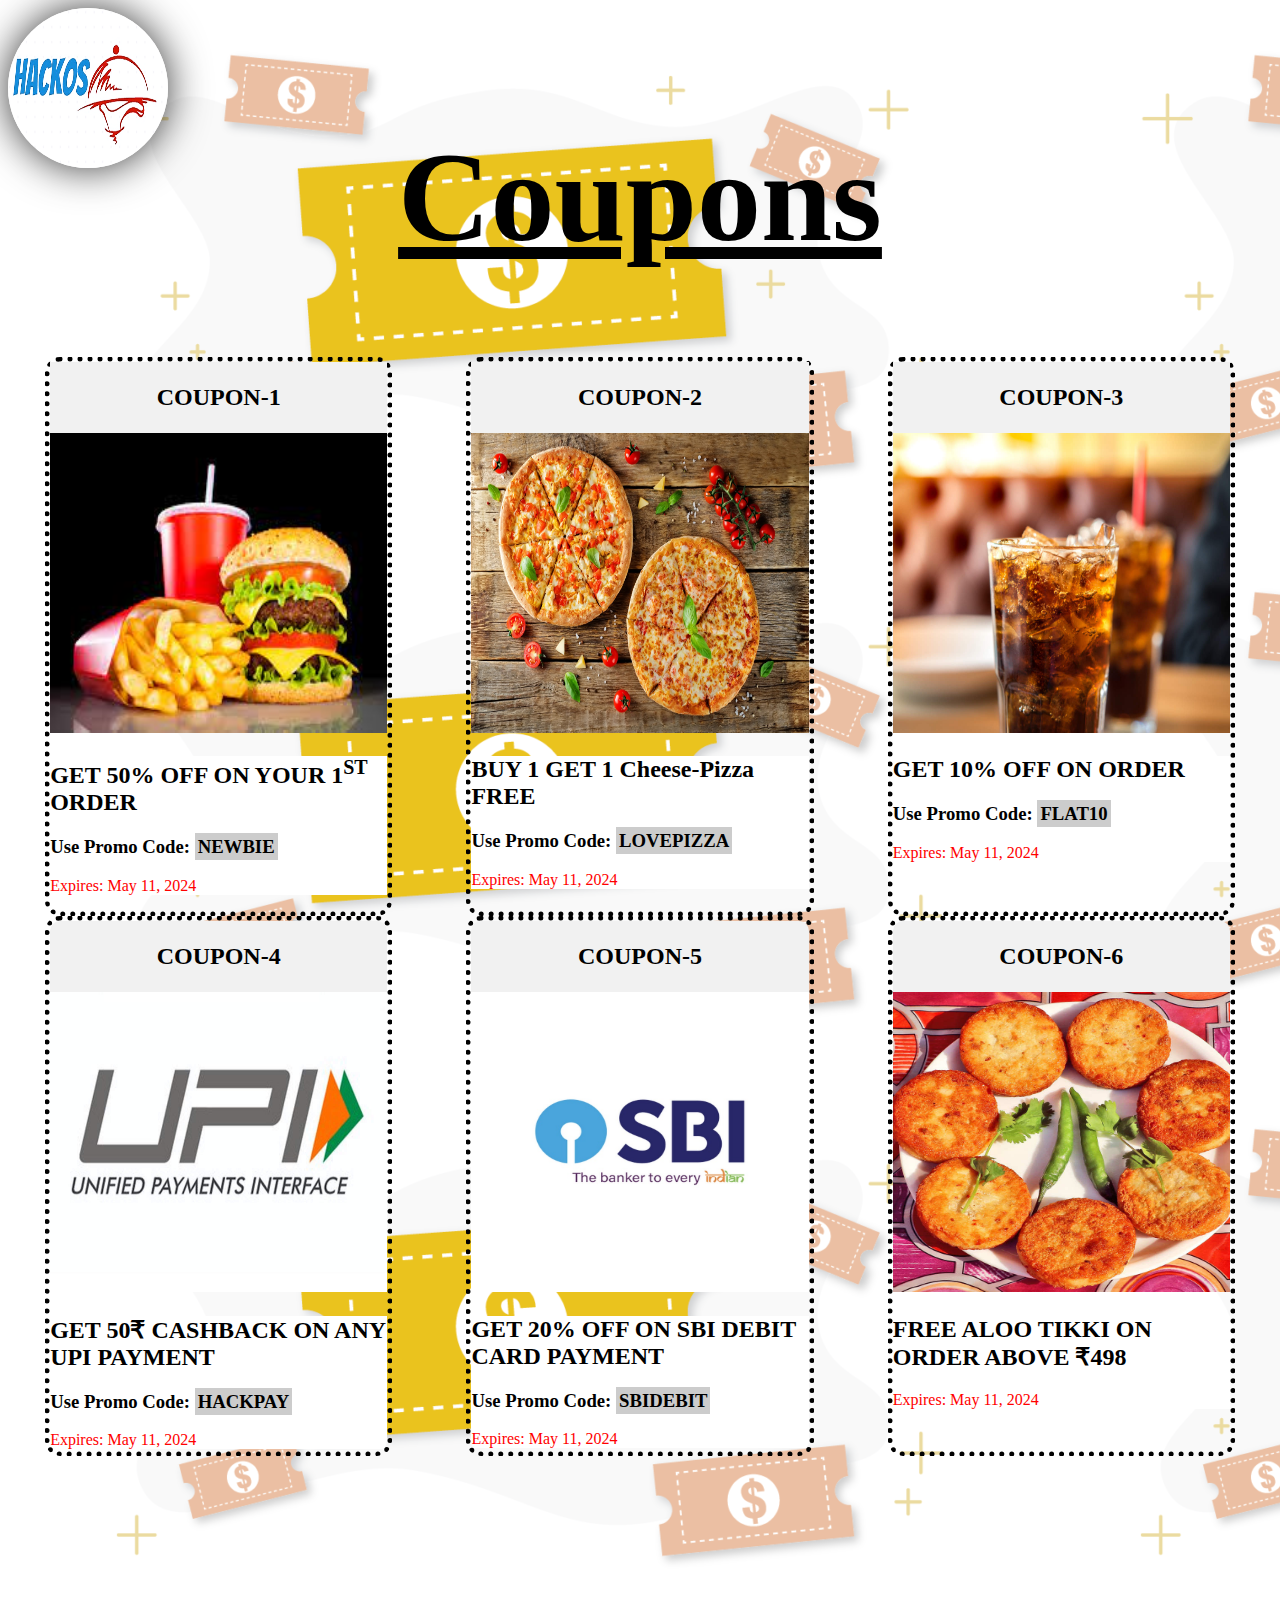
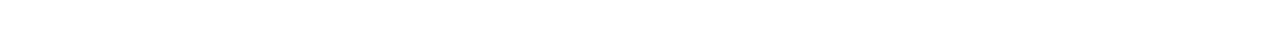
<file: coupon.html>
<!DOCTYPE html>
<html lang="en">
<head>
    <meta charset="UTF-8">
    <meta http-equiv="X-UA-Compatible" content="IE=edge">
    <meta name="viewport" content="width=device-width, initial-scale=1.0">
    <title>Hackos Coupons</title>
    <link rel="stylesheet" href="coupon.css">
    <link rel="stylesheet" href="https://cdnjs.cloudflare.com/ajax/libs/font-awesome/6.1.2/css/all.min.css" integrity="sha512-1sCRPdkRXhBV2PBLUdRb4tMg1w2YPf37qatUFeS7zlBy7jJI8Lf4VHwWfZZfpXtYSLy85pkm9GaYVYMfw5BC1A==" crossorigin="anonymous" referrerpolicy="no-referrer" />
</head>
<body>
  <a href="index.html"><img src="logo.png"></a>

    <section class="combo" style="height:1500px;">
        <h1>Coupons</h1>
        <div class="grid-container1">
        <div class="coupon">
          <div class="container1">
            <h2 style="text-align:center;">COUPON-1</h2>
          </div>
          <img src="combo1.jpg" alt="Avatar">
          <div class="container" style="background-color:white">
            <h2><b>GET 50% OFF ON YOUR 1<SUP>ST</SUP> ORDER</b></h2>
          
            <h3>Use Promo Code: <span class="promo">NEWBIE</span></h3>
            <p class="expire">Expires: May 11, 2024</p>
          </div>
        </div>
        <div class="coupon">
          <div class="container1">
            <h2 style="text-align:center;">COUPON-2</h2>
          </div>
          <img src="combo2.jpg" alt="Avatar">
          <div class="container" style="background-color:white">
            <h2><b>BUY 1 GET 1 Cheese-Pizza FREE</b></h2>
          
            <h3>Use Promo Code: <span class="promo">LOVEPIZZA</span></h3>
            <p class="expire">Expires: May 11, 2024</p>
          </div>
        </div>
        <div class="coupon">
          <div class="container1">
            <h2 style="text-align:center;">COUPON-3</h2>
          </div>
          <img src="combo3.jpg" alt="Avatar">
          <div class="container" style="background-color:white">
            <h2><b>GET 10% OFF ON ORDER</b></h2>
          
            <h3>Use Promo Code: <span class="promo">FLAT10</span></h3>
            <p class="expire">Expires: May 11, 2024</p>
          </div>
        </div>
        
      </div>
      <div class="grid-container2">
        <div class="coupon1">
          <div class="container1">
            <h2 style="text-align:center;">COUPON-4</h2>
          </div>
          <img src="combo4.jpg" alt="Avatar">
          <div class="container" style="background-color:white">
            <h2><b>GET 50₹ CASHBACK ON ANY UPI PAYMENT</b></h2>
         
            <h3>Use Promo Code: <span class="promo">HACKPAY</span></h3>
            <p class="expire">Expires: May 11, 2024</p>
          </div>
        </div>
        <div class="coupon1">
          <div class="container1">
            <h2 style="text-align:center;">COUPON-5</h2>
          </div>
          <img src="combo5.jpg" alt="Avatar">
          <div class="container" style="background-color:white">
            <h2><b>GET 20% OFF ON SBI DEBIT CARD PAYMENT</b></h2>
          
            <h3>Use Promo Code: <span class="promo">SBIDEBIT</span></h3>
            <p class="expire">Expires: May 11, 2024</p>
          </div>
        </div>
        <div class="coupon1">
          <div class="container1">
            <h2 style="text-align:center;">COUPON-6</h2>
          </div>
          <img src="combo6.jpg" alt="Avatar">
          <div class="container" style="background-color:white">
            <h2><b>FREE ALOO TIKKI ON ORDER ABOVE ₹498</b></h2>
          
            <p class="expire">Expires: May 11, 2024</p>
          </div>
        </div>
        
      </div>

    </section>
</body>
</html>
</file>
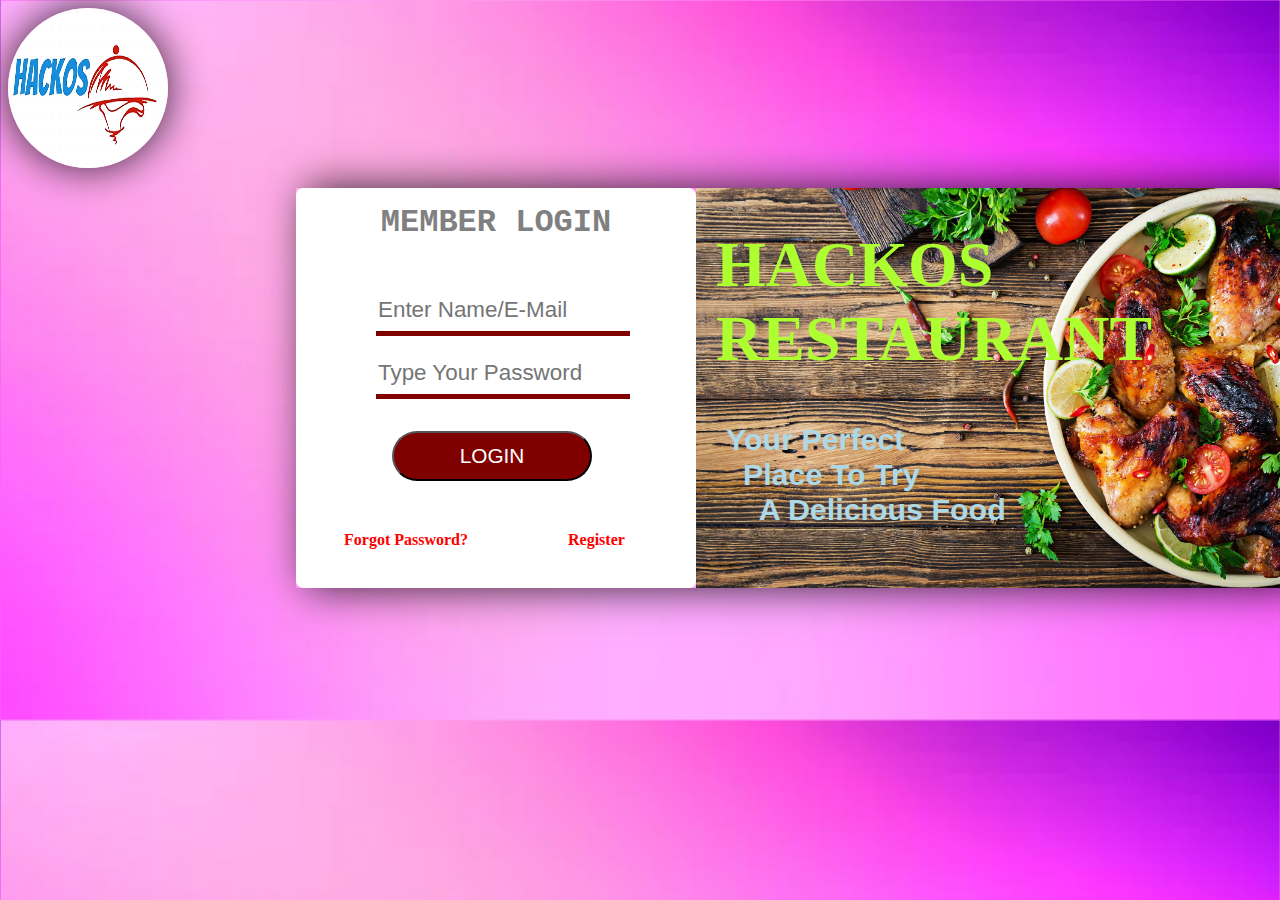
<file: login.html>
<!DOCTYPE html>
<html lang="en">
<head>
    <meta charset="UTF-8">
    <meta http-equiv="X-UA-Compatible" content="IE=edge">
    <meta name="viewport" content="width=device-width, initial-scale=1.0">
    <title>Login Page</title>
    <link rel="stylesheet" href="login.css">
    <link rel="stylesheet" href="https://cdnjs.cloudflare.com/ajax/libs/font-awesome/6.1.2/css/all.min.css" integrity="sha512-1sCRPdkRXhBV2PBLUdRb4tMg1w2YPf37qatUFeS7zlBy7jJI8Lf4VHwWfZZfpXtYSLy85pkm9GaYVYMfw5BC1A==" crossorigin="anonymous" referrerpolicy="no-referrer" />

</head>
<body>
    <a href="index.html"><img src="logo.png"></a>

    <div class="container">
<div class="left">

    <h1><b>MEMBER LOGIN</b></h1>
    <form method="get">
    <input type="text" class="input" placeholder="Enter Name/E-Mail" required>
    <br>
    <input type="password" class="input" placeholder="Type Your Password" required minlength="8" maxlength="30">
<br>
    <button class="button" type="submit">LOGIN</button>
</form>
    <br>
    <a class="link" href="">Forgot Password?</a>
    <a class="link" href="">Register</a>



</div>
<div class="right">
    <div class="top-left">HACKOS<br> RESTAURANT</div>
    <div class="top-left1">Your Perfect<br>&nbsp Place To  Try<br>&nbsp &nbsp A Delicious Food</div>
    
    <img src="login1.webp" >
</div>

    </div>
    
</body>
</html>
</file>
<file: coupon.css>
.coupon {
    border: 5px dotted #000; /* Dotted border */
    width: 80%;
    border-radius: 15px; /* Rounded border */
    margin: 0 auto; /* Center the coupon */
    max-width: 600px;
  }
  
  .container1 {
    padding: 2px 16px;
    background-color: #f1f1f1;
  }
  
  .promo {
    background: #ccc;
    padding: 3px;
  }
  
  .expire {
    color: red;
  }
  .combo .grid-container1{
    display: grid;
    grid-template-columns: 1fr 1fr 1fr;
    row-gap: 23rem;
  }
  
  .combo h1{
    font-size: 8rem;
    margin-top: -3rem;
    font-family: cursive;
    text-align: center;
    text-decoration:underline;
  }
.combo img{
    height: 300px;
    width: 100%;
    align-items: center;

}

  .coupon1{
    height: 530px;
    width: 80%;
    overflow: hidden;
  }
 
.container p{
    align-items: center;
    
}
a img{
  width: 10rem;
  height: 10rem;
  border-radius: 20rem;
  box-shadow: 0 0 40px rgba(0,0,0,0.8);
}
.combo .grid-container2{
    display: grid;
    grid-template-columns: 1fr 1fr 1fr;
  }
  .coupon1 {
    border: 5px dotted #000; /* Dotted border */
    width: 80%;
    border-radius: 15px; /* Rounded border */
    margin: 0 auto; /* Center the coupon */
    
    max-width: 600px;
  }
  body{
    background-image: url("coupon.png");
    background-repeat:unset;
  }
.container{
    background-color: white;
  }
</file>
<file: login.css>
body{
    background-image: url("login2.webp");
    background-size: cover;
}
.container{
    height: 400px;
    margin-top:1rem;
    margin-left: 18rem;
    margin-right: 14rem;
    width: 1000px;
    box-shadow: 10px 0 40px rgba(0, 0,0,0.8);


}
.left{
    background-color: white;
    float: left;
    width: 400px;
    border-radius: 7px;
    height: 400px;



}
.left h1{
    text-align: center;
    margin-bottom: 2rem;
    margin-top: 1rem;
    color: grey;
    font-weight: 900;
    font-family:'Courier New', Courier, monospace ;
}
input {
  margin-top: 1rem;
    margin-left:5rem;
    height: 40px;
    width: 250px;
    border: none;
    border-bottom: 5px solid maroon;
    

}
button{
    margin: 2rem;
    margin-left:6rem;
    height: 50px;
    width: 200px;
    border-radius: 200px;
    font-size: 1.3rem;
    background-color:maroon;
    color: white;
    font-family: 'Franklin Gothic Medium', 'Arial Narrow', Arial, sans-serif;
}
button:hover{
    cursor: pointer;
    font-size: 1.6rem;
    transition: 0.2s all ease-in-out;
    background-color:#234567;
}
img{
    width: 600px;
    height: 400px;
}
.top-left {
    position: absolute;
    top: 10%;
    left: 42%;
    font-size: 4rem;
    font-weight: 800;
font-family: cursive; 
color:greenyellow; 
}
  
  .right {
    position: relative;
    color:white;
  }
  .top-left1 {
    position: absolute;
    top: 58%;
    left: 43%;
    font-size: 1.9rem;
    font-weight: 700;
    color:lightblue;
    font-family:Verdana, Geneva, Tahoma, sans-serif
  }
  .input{
    position: relative;
    z-index: 99;
    outline: none;
    font-size:1.4rem;
  }
  .button{
    position: relative;
    z-index: 99;
    outline: none;
  }
  .link{
    position: relative;
    z-index: 99;
    outline: none; 
    display: inline;
    margin: 3rem;
    text-decoration: none;
    color:red;
    font-weight: bolder;
   
  }
  a img{
    width: 10rem;
    height: 10rem;
    border-radius: 20rem;
    box-shadow: 0 0 40px rgba(0,0,0,0.8);
  }
</file>
